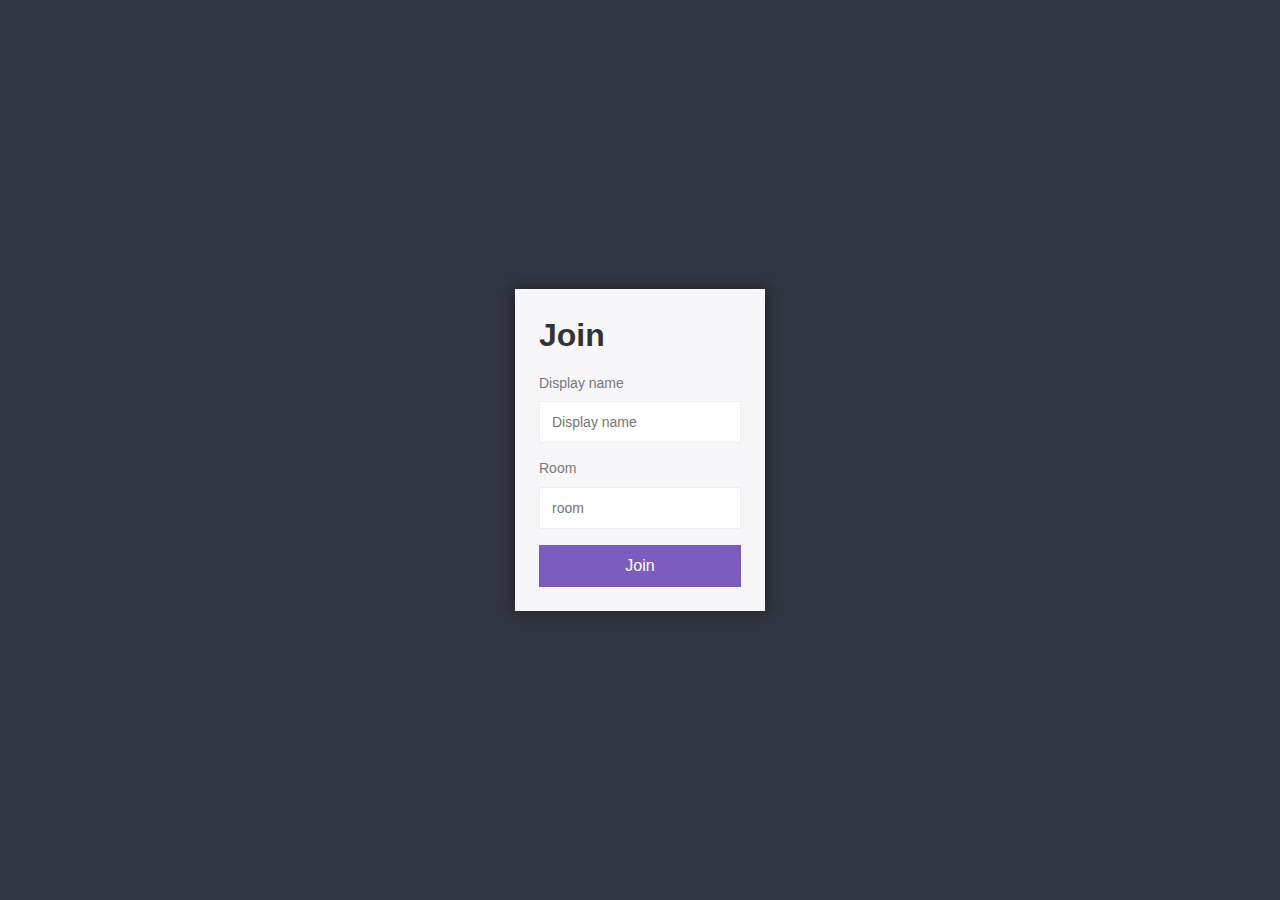
<file: public/index.html>
<html>
    <head>
        <title>Chat app</title>
        <link rel="icon" href="./img/favicon.png">
        <link rel="stylesheet" href="./css/styles.css">
    </head>
    <body>
       <div class="centered-form">
           <div class="centered-form__box">
                    <h1>Join</h1>
               <form action="./chat.html">
                   <label>Display name</label>
                   <input type="text" placeholder="Display name" name="username" required>
                   <label>Room</label>
                   <input type="text" placeholder="room" name="room" required>
                   <button>Join</button>
               </form>

           </div>
       </div>
    </body>
</html>
</file>
<file: public/css/styles.css>
/* General Styles */

* {
    margin: 0;
    padding: 0;
    box-sizing: border-box;
}

html {
    font-size: 16px;
}

input {
    font-size: 14px;
}

body {
    line-height: 1.4;
    color: #333333;
    font-family: Helvetica, Arial, sans-serif;
}

h1 {
    margin-bottom: 16px;
}

label {
    display: block;
    font-size: 14px;
    margin-bottom: 8px;
    color: #777;
}

input {
    border: 1px solid #eeeeee;
    padding: 12px;
    outline: none;
}

button {
    cursor: pointer;
    padding: 12px;
    background: #7C5CBF;
    border: none;
    color: white;
    font-size: 16px;
    transition: background .3s ease;
}

button:hover {
    background: #6b47b8;
}

button:disabled {
    cursor: default;
    background: #7c5cbf94;
}

/* Join Page Styles */

.centered-form {
    background: #333744;
    width: 100vw;
    height: 100vh;   
    display: flex;
    justify-content: center;
    align-items: center;
}

.centered-form__box {
    box-shadow: 0px 0px 17px 1px #1D1F26;
    background: #F7F7FA;
    padding: 24px;
    width: 250px;
}

.centered-form button {
    width: 100%;
}

.centered-form input {
    margin-bottom: 16px;
    width: 100%;
}

/* Chat Page Layout */

.chat {
    display: flex;
}

.chat__sidebar {
    height: 100vh;
    color: white;
    background: #333744;
    width: 225px;
    overflow-y: scroll
}

/* Chat styles */

.chat__main {
    flex-grow: 1;
    display: flex;
    flex-direction: column;
    max-height: 100vh;
}

.chat__messages {
    flex-grow: 1;
    padding: 24px 24px 0 24px;
    overflow-y: scroll;
}

/* Message Styles */

.message {
    margin-bottom: 16px;  
    margin-left: 20px;
}

.message__name {
    font-weight: 600;
    font-size: 14px;
    margin-right: 8px;
}

.message__meta {
    color: #777;
    font-size: 14px;
}

.message a {
    color: #0070CC;
}

/* Message Composition Styles */

.compose {
    display: flex;
    flex-shrink: 0;
    margin-top: 16px;
    padding: 24px;
}

.compose form {
    display: flex;
    flex-grow: 1;
    margin-right: 16px;
}

.compose input {
    border: 1px solid #eeeeee;
    width: 100%;
    padding: 12px;
    margin: 0 16px 0 0;
    flex-grow: 1;
}

.compose button {
    font-size: 14px;
}

/* Chat Sidebar Styles */

.room-title {
    font-weight: 400;
    font-size: 22px;
    background: #2c2f3a;
    padding: 24px;   
}

.list-title {
    font-weight: 500;
    font-size: 18px;
    margin-bottom: 4px;
    padding: 12px 24px 0 24px;
}

.users {
    list-style-type: none;
    font-weight: 300;
    padding: 12px 24px 0 24px;
}
</file>
